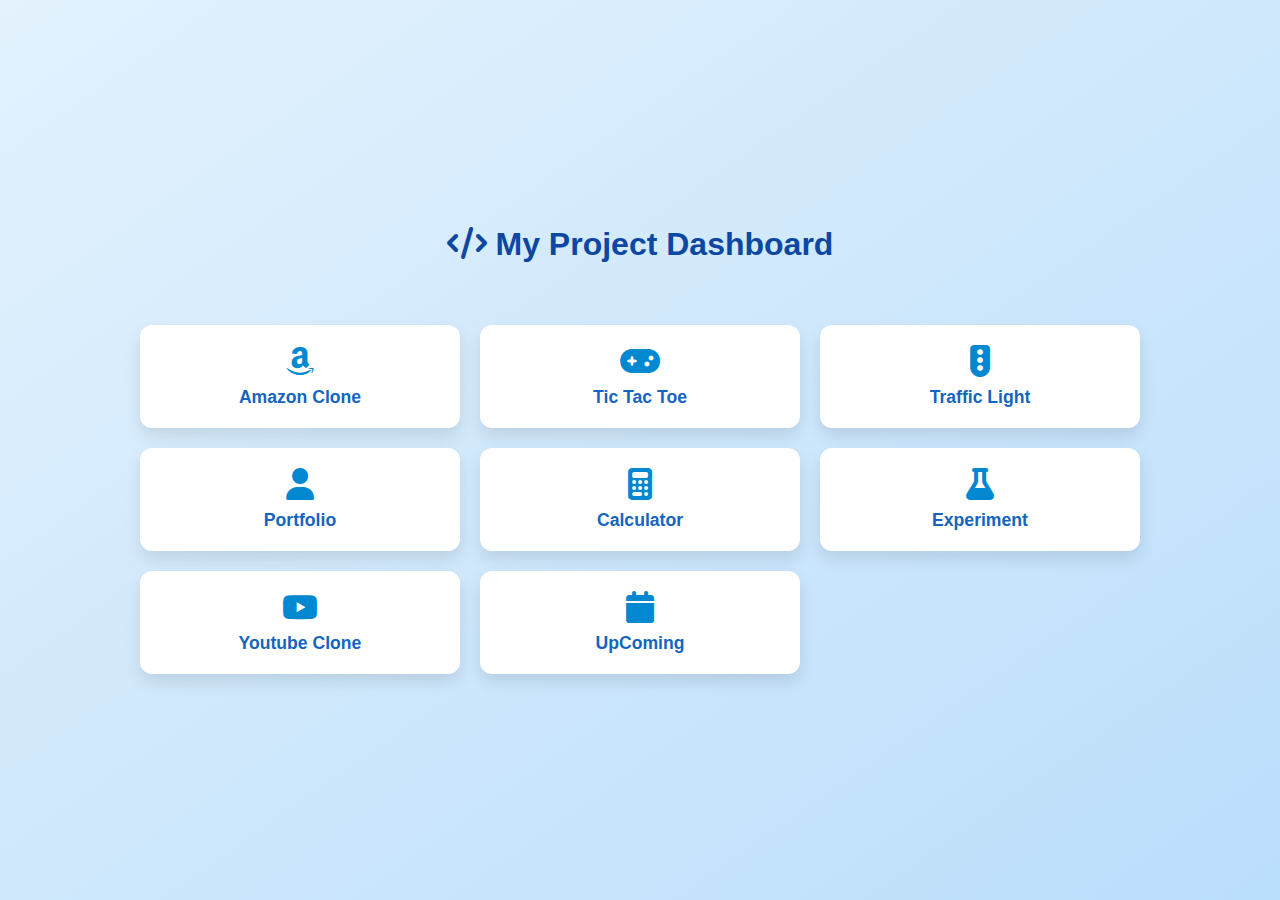
<file: index.html>
<!DOCTYPE html>
<html lang="en">
<head>
  <meta charset="UTF-8">
  <meta name="viewport" content="width=device-width, initial-scale=1.0">
  <title>My Projects Dashboard</title>
  <link rel="stylesheet" href="https://cdnjs.cloudflare.com/ajax/libs/font-awesome/6.5.0/css/all.min.css">
  <style>
    body {
      margin: 0;
      padding: 0;
      font-family: 'Segoe UI', sans-serif;
      background: linear-gradient(to bottom right, #e3f2fd, #bbdefb);
      display: flex;
      flex-direction: column;
      align-items: center;
      justify-content: center;
      min-height: 100vh;
    }
    h1 {
      margin-top: 40px;
      color: #0d47a1;
    }
    .project-container {
      display: grid;
      grid-template-columns: repeat(auto-fit, minmax(250px, 1fr));
      gap: 20px;
      padding: 40px;
      width: 90%;
      max-width: 1000px;
    }
    .project {
      background-color: white;
      padding: 20px;
      border-radius: 12px;
      box-shadow: 0 8px 16px rgba(0,0,0,0.1);
      text-align: center;
      transition: transform 0.3s;
    }
    .project:hover {
      transform: scale(1.05);
    }
    .project a {
      text-decoration: none;
      color: #1565c0;
      font-size: 1.1rem;
      font-weight: bold;
    }
    .project i {
      font-size: 2rem;
      margin-bottom: 10px;
      color: #0288d1;
    }
  </style>
</head>
<body>

  <h1><i class="fas fa-code"></i> My Project Dashboard</h1>

  <div class="project-container">
    <div class="project">
      <i class="fab fa-amazon"></i>
      <br>
      <a href="amazon-clone.html" target="_blank">Amazon Clone</a>
    </div>

    <div class="project">
      <i class="fas fa-gamepad"></i>
      <br>
      <a href="Tik-Tac-Toe6.html" target="_blank">Tic Tac Toe</a>
    </div>

    <div class="project">
      <i class="fas fa-traffic-light"></i>
      <br>
      <a href="Traffic-light3.html" target="_blank">Traffic Light</a>
    </div>

    <div class="project">
      <i class="fas fa-user"></i>
      <br>
      <a href="portfolio-main4.html" target="_blank">Portfolio</a>
    </div>

    <div class="project">
      <i class="fas fa-calculator"></i>
      <br>
      <a href="calculator5.html" target="_blank">Calculator</a>
    </div>

    <div class="project">
      <i class="fas fa-flask"></i>
      <br>
      <a href="experiment2.html" target="_blank">Experiment</a>
    </div>
    
    <div class="project">
<i class="fa-brands fa-youtube"></i>      <br>
      <a href="youtube-clone.html" target="_blank">Youtube Clone </a>
    </div>

    <div class="project">
      <i class="fas fa-calendar"></i>
      <br>
      <a href="upcoming.html" target="_blank">UpComing </a>
    </div>
  </div>

</body>
</html>
</file>
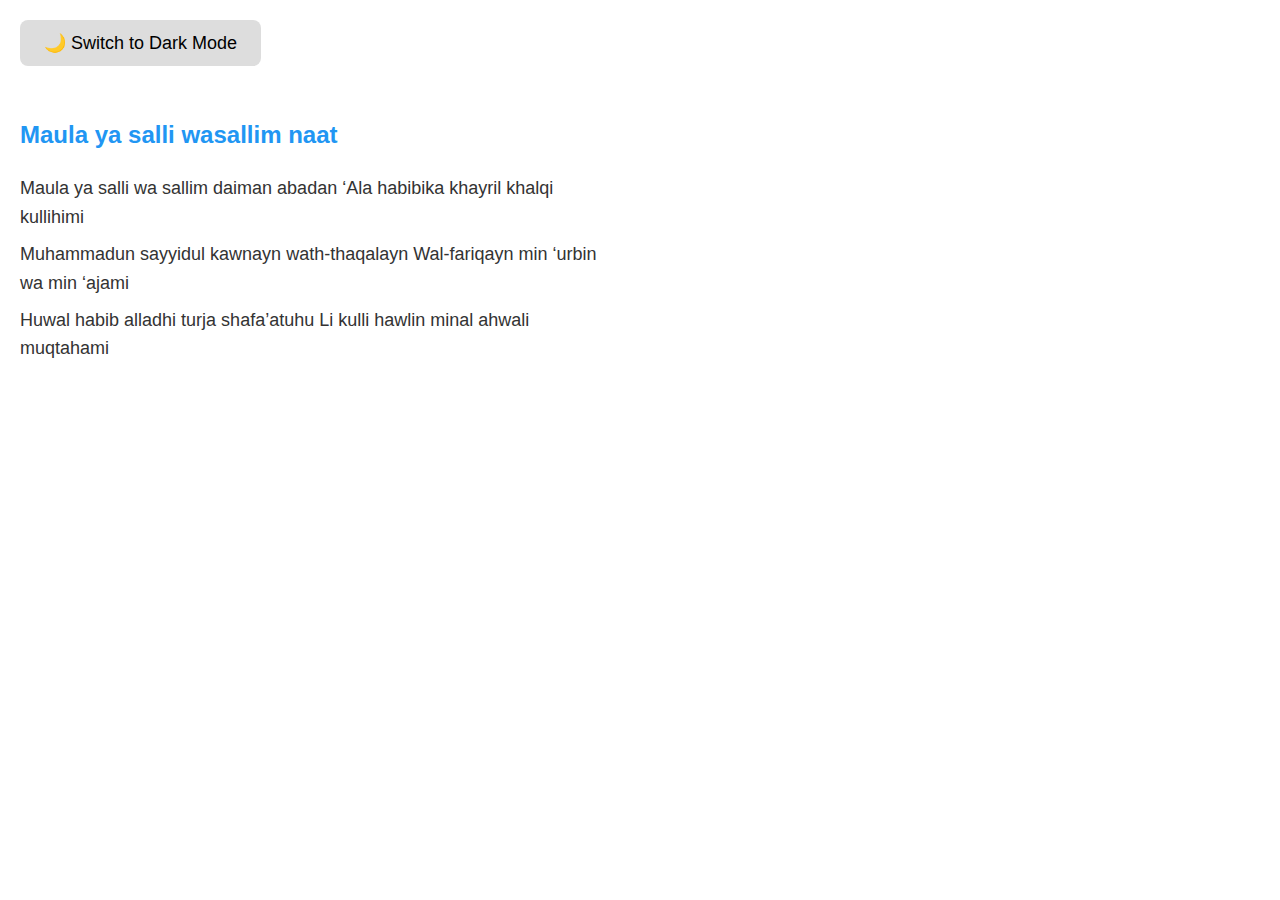
<file: day-night.html>
<!DOCTYPE html>
<html lang="en">
<head>
  <meta charset="UTF-8" />
  <meta name="viewport" content="width=device-width, initial-scale=1.0" />
  <title>Diagonal Theme Toggle</title>
  <style>
    html, body {
      margin: 0;
      padding: 0;
      overflow: hidden;
      height: 100%;
      font-family: Arial, sans-serif;
    }

    .grid {
      display: grid;
      grid-template-columns: repeat(3, 1fr);
      grid-template-rows: repeat(3, 1fr);
      width: 100vw;
      height: 100vh;
      position: absolute;
      top: 0;
      left: 0;
      z-index: -1;
    }

    .tile {
      transition: background-color 0.6s, color 0.6s;
      width: 100%;
      height: 100%;
    }

    .light-mode .tile {
      background-color: #ffffff;
      color: #000;
    }

    .dark-mode .tile {
      background-color: #111111;
      color: #fff;
    }

    button {
      position: absolute;
      top: 20px;
      left: 20px;
      padding: 12px 24px;
      font-size: 18px;
      border: none;
      border-radius: 8px;
      background-color: #ddd;
      color: #000;
      cursor: pointer;
      z-index: 10;
      transition: all 0.3s ease;
    }

    button:hover {
      background-color: #bbb;
      box-shadow: 0 0 10px rgba(0,0,0,0.2);
    }

    .progress-bar {
      position: absolute;
      top: 0;
      left: 0;
      height: 4px;
      background-color: #2196f3;
      width: 0%;
      z-index: 10;
      transition: width 0.9s ease;
    }

    .write {
      position: absolute;
      top: 100px;
      left: 20px;
      width: calc(100% - 40px);
      max-width: 600px;
      font-size: 18px;
      line-height: 1.6;
      color: #333;
      z-index: 1;
    }

    h1 {
      font-size: 24px;
      margin-bottom: 20px;
      color: #2196f3;
    }

    p {
      margin: 8px 0;
    }
  </style>
</head>
<body class="light-mode">
  <div class="progress-bar" id="progressBar"></div>
  <button id="mode">🌙 Switch to Dark Mode</button>
  <div class="grid" id="grid"></div>

  <div class="write">
    <h1>Maula ya salli wasallim naat</h1>
    <p>Maula ya salli wa sallim daiman abadan ‘Ala habibika khayril khalqi kullihimi</p>
    <p>Muhammadun sayyidul kawnayn wath-thaqalayn Wal-fariqayn min ‘urbin wa min ‘ajami</p>
    <p>Huwal habib alladhi turja shafa’atuhu Li kulli hawlin minal ahwali muqtahami</p>
    <!-- Add more lines as needed -->
  </div>

  <script>
    const body = document.body;
    const modeBtn = document.getElementById("mode");
    const progressBar = document.getElementById("progressBar");
    const grid = document.getElementById("grid");

    const rows = 3;
    const cols = 3;
    const tiles = [];

    for (let r = 0; r < rows; r++) {
      for (let c = 0; c < cols; c++) {
        const tile = document.createElement("div");
        tile.classList.add("tile");
        tile.style.transitionDelay = `${(r + c) * 100}ms`; // ✅ fixed backtick usage
        grid.appendChild(tile);
        tiles.push(tile);
      }
    }

    let currentMode = localStorage.getItem("mode") || "light";
    applyMode(currentMode, false);

    modeBtn.addEventListener("click", () => {
      progressBar.style.width = "0%";
      setTimeout(() => (progressBar.style.width = "100%"), 50);

      currentMode = currentMode === "light" ? "dark" : "light";
      localStorage.setItem("mode", currentMode);

      tiles.forEach((tile) => {
        tile.classList.remove("light-mode", "dark-mode");
        tile.offsetHeight; // force reflow
        tile.classList.add(currentMode + "-mode");
      });

      setTimeout(() => {
        applyMode(currentMode, true);
        progressBar.style.width = "0%";
      }, 900);
    });

    function applyMode(mode, animate = true) {
      body.classList.remove("light-mode", "dark-mode");
      body.classList.add(mode + "-mode");
      modeBtn.textContent =
        mode === "light" ? "🌙 Switch to Dark Mode" : "☀ Switch to Light Mode";

      if (!animate) {
        tiles.forEach((tile) => {
          tile.classList.add(mode + "-mode");
        });
      }
    }
  </script>
</body>
</html>
</file>
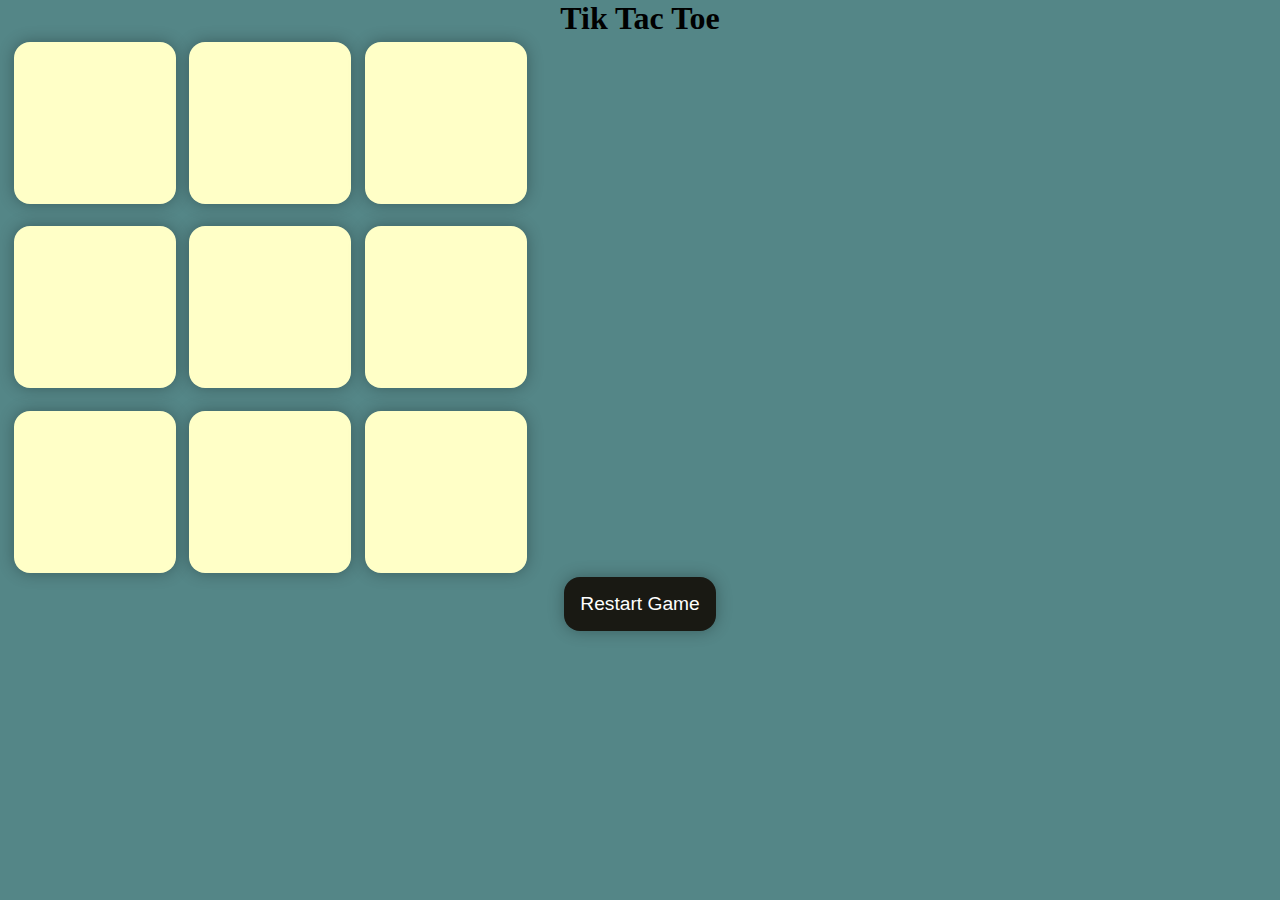
<file: sumit-file.html>
<!DOCTYPE html>
<html lang="en">
<head>
    <style>
*{
    margin: 0;
    padding: 0;
}
body{
    background-color: #548687;
    text-align: center;
}
.container {
    height: 70vh;
}
.game {
    height: 60vmin;
    width: 60vmin;
    display: flex;
    flex-wrap: wrap;
    justify-content: center;
    align-items: center;
    gap: 1.5vmin ;
}
.box {
    height: 18vmin;
        width: 18vmin;
        border-radius: 1rem;
        border: none;
        box-shadow: 0 0 1rem rgba(0, 0, 0, 0.3);
        font-size: 8vmin;
        color: #b0413e;
        background-color: #ffffc7;
}
#reset-btn {
    padding: 1rem ;
    font-size: 1.2rem;
    background-color: #191913;
    color: white;
    border-radius:1rem ;
    border: none;
    box-shadow: 0 0 1rem rgba(0, 0, 0, 0.3);
}
    </style>
    <meta charset="UTF-8">
    <meta name="viewport" content="width=device-width, initial-scale=1.0">
    <title>Tik tac toe </title>
</head>
<body>
    <main>
    <h1>Tik Tac Toe</h1>
    <div class="container ">
    <div class="game">
        <button class="box"></button>
   <button class="box"></button>
    <button class="box"></button>
    <button class="box"></button>
    <button class="box"></button>
    <button class="box"></button>
    <button class="box"></button>
    <button class="box"></button>
    <button class="box"></button>
    </div>

    <button id="reset-btn">Restart Game  </button>
</main>


    <script>
let boxes = document.querySelectorAll('.box');
let resetBtn = document.querySelector('reset-btn');

let turnO = true;

const winPatterns = [
    [0, 1, 2],
    [3, 4, 5],
    [6, 7, 8],
    [0, 3, 6],
    [1, 4, 7],
    [2, 5, 8],
    [0, 4, 8],
    [2, 4, 6]
    ];

boxes.forEach((box) => {
    box.addEventListener('click', () => {
console.log("box was clicked");
 if(turnO ){
    box.innerText = 'O';
    turnO = false;
     } else{ 
        box.innerText = 'X';
        turnO = true;
     }
     box.disabled = true;

      const checkWinner = () => {
        for ( let pattern of winPatterns) {
            // console.log(pattern[0], pattern[1], pattern[2]);
            // console.log(
        let post1Val =  boxes[pattern[0]].innerText,
          let post2Val = boxes[pattern[1]].innerText,
           let post3Val = boxes[pattern[2]].innerText;
           
          if (postVal != ""&& pos2val != ""&& pos3val != ""){
            if(postVal === pos2val && pos2val === pos3val){
         console.log("We have a winner");
            }
          }
        }
        
    );
;
    </script>
</body>
</html>
</file>
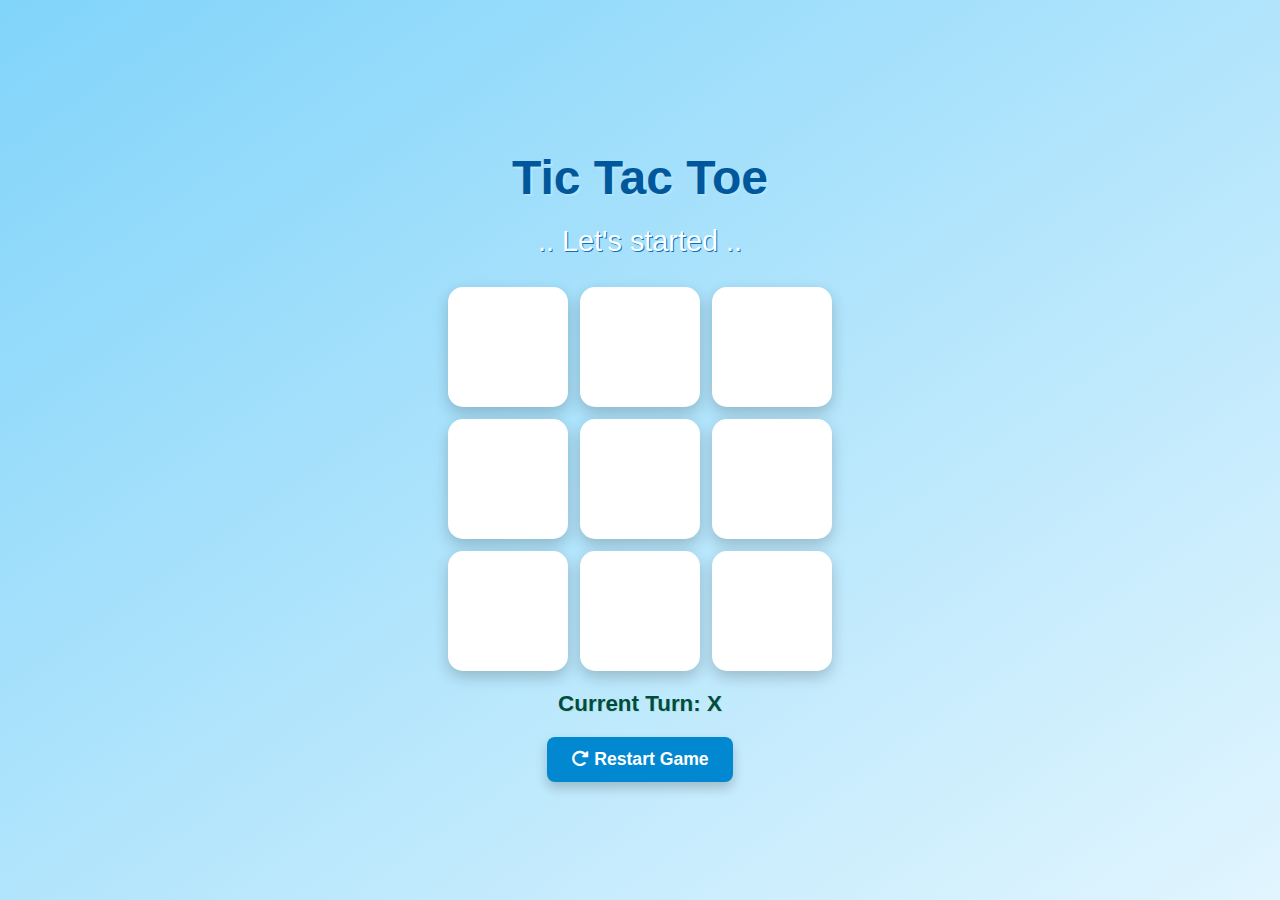
<file: Tik-Tac-Toe6.html>
<!DOCTYPE html>
<html lang="en">
<head>
  <meta charset="UTF-8">
  <link rel="stylesheet" href="Tik-Tac-Toe6.2.css">
  <meta name="viewport" content="width=device-width, initial-scale=1.0">
  <title>Tic Tac Toe</title>
  <link rel="stylesheet" href="https://cdnjs.cloudflare.com/ajax/libs/font-awesome/6.5.0/css/all.min.css">
  
</head>
<body>
  <h1> Tic Tac Toe</h1>
  <p> .. Let's started ..</p>
  <div class="board" id="board"></div>
  <div id="status"></div>
  <button onclick="resetGame()"> <i class="fa-solid fa-rotate-right">  </i>
Restart Game</button>

  <script src="link.js" >
    
  </script>
</body>
</html>
</file>
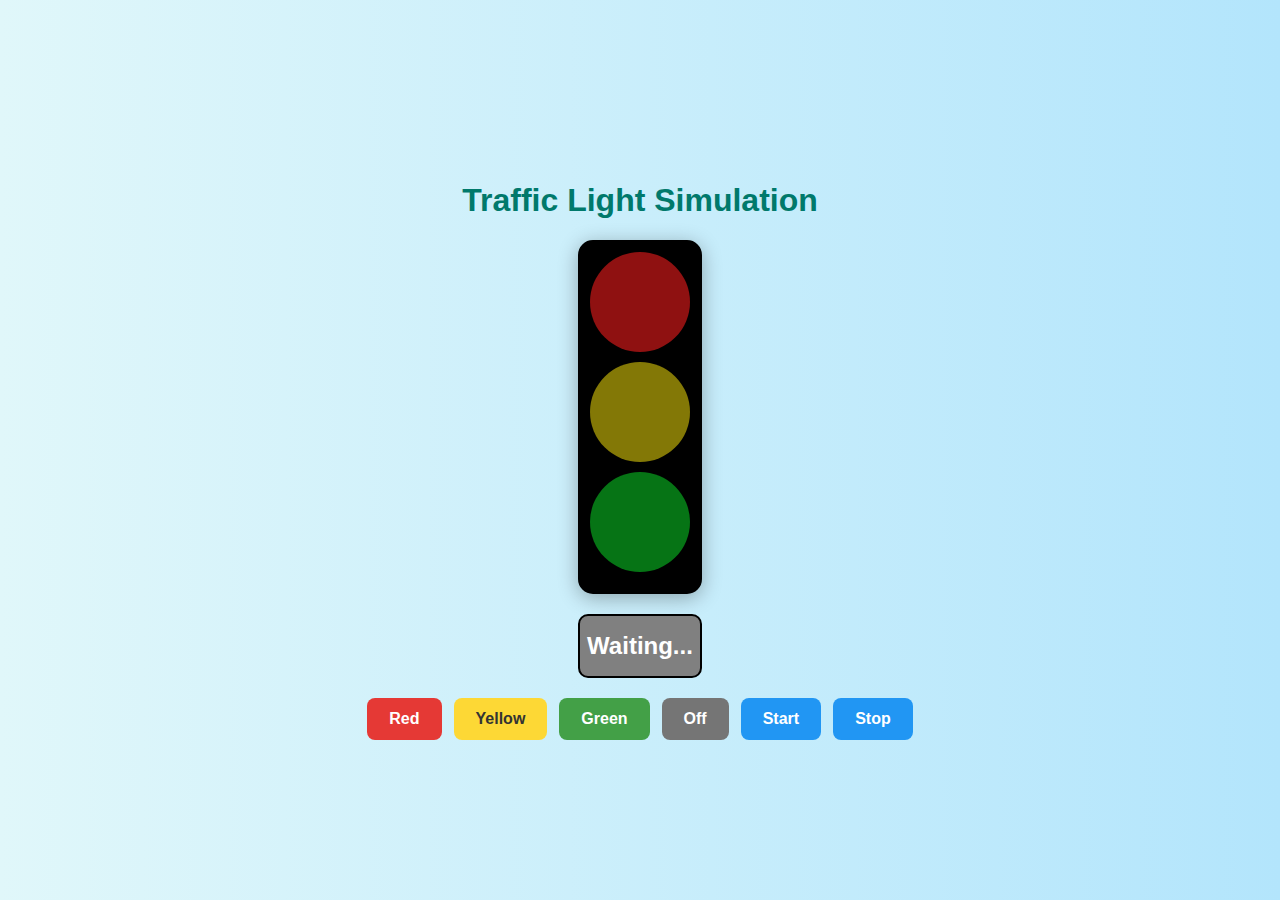
<file: Traffic-light3.html>
<!DOCTYPE html>
<html lang="en">
<head>
  <meta charset="UTF-8" />
  <meta name="viewport" content="width=device-width, initial-scale=1.0"/>
  <title>Traffic Light</title>
  <style>
    body {
      margin: 0;
      padding: 0;
      background: linear-gradient(to right, #e0f7fa, #b3e5fc);
      font-family: Arial, sans-serif;
      display: flex;
      flex-direction: column;
      align-items: center;
      justify-content: center;
      min-height: 100vh;
    }

    h1 {
      color: #00796b;
    }

    .container {
      border: 2px solid black;
      border-radius: 15px;
      height: 350px;
      width: 120px;
      background-color: black;
      box-shadow: 0 4px 20px rgba(0, 0, 0, 0.3);
      margin-bottom: 20px;
    }

    .div1, .div2, .div3 {
      height: 100px;
      width: 100px;
      margin: 10px;
      border-radius: 50%;
      transition: background-color 0.3s;
    }

    #box1 {
      background-color: rgba(159, 19, 19, 0.899);
    }

    #box2 {
      background-color: rgb(131, 120, 6);
    }

    #box3 {
      background-color: rgba(13, 245, 44, 0.473);
    }

    .timer-box {
      width: 120px;
      height: 60px;
      font-size: 24px;
      text-align: center;
      line-height: 60px;
      border: 2px solid #000;
      border-radius: 10px;
      background-color: gray;
      color: white;
      font-weight: bold;
      margin-bottom: 20px;
    }

    .mainbutton {
      display: flex;
      flex-wrap: wrap;
      gap: 12px;
      justify-content: center;
    }

    .mainbutton button {
      padding: 12px 22px;
      font-size: 16px;
      font-weight: bold;
      border: none;
      border-radius: 8px;
      color: white;
      cursor: pointer;
      transition: transform 0.2s, box-shadow 0.2s;
    }

    #Red {
      background-color: #e53935;
    }
    #Red:hover {
      background-color: #c62828;
      transform: scale(1.05);
      box-shadow: 0 4px 10px rgba(229, 57, 53, 0.5);
    }

    #Yellow {
      background-color: #fdd835;
      color: #333;
    }
    #Yellow:hover {
      background-color: #fbc02d;
      transform: scale(1.05);
      box-shadow: 0 4px 10px rgba(253, 216, 53, 0.6);
    }

    #Green {
      background-color: #43a047;
    }
    #Green:hover {
      background-color: #2e7d32;
      transform: scale(1.05);
      box-shadow: 0 4px 10px rgba(67, 160, 71, 0.5);
    }

    #Off {
      background-color: #757575;
    }
    #Off:hover {
      background-color: #616161;
      transform: scale(1.05);
      box-shadow: 0 4px 10px rgba(117, 117, 117, 0.5);
    }

    .mainbutton button:not(#Red):not(#Yellow):not(#Green):not(#Off) {
      background-color: #2196f3;
    }
    .mainbutton button:not(#Red):not(#Yellow):not(#Green):not(#Off):hover {
      background-color: #1976d2;
      transform: scale(1.05);
      box-shadow: 0 4px 10px rgba(33, 150, 243, 0.5);
    }
  </style>
</head>
<body>

  <h1>Traffic Light Simulation</h1>

  <div class="container">
    <div class="div1" id="box1"></div>
    <div class="div2" id="box2"></div>
    <div class="div3" id="box3"></div>
  </div>

  <div class="timer-box" id="timerBox">Waiting...</div>

  <div class="mainbutton">
    <button id="Red" onclick="sumit(event)">Red</button>
    <button id="Yellow" onclick="sumit(event)">Yellow</button>
    <button id="Green" onclick="sumit(event)">Green</button>
    <button id="Off" onclick="sumit(event)">Off</button>
    <button onclick="startCycle()">Start</button>
    <button onclick="stopCycle()">Stop</button>
  </div>

  <script>
    let intervalId;
    let state = "Off";
    const timerBox = document.getElementById("timerBox");

    function updateTimerBox(color, sec) {
      timerBox.style.backgroundColor = color;
      timerBox.textContent = sec + "s";
    }

    function resetLights() {
      document.getElementById("box1").style.backgroundColor = "rgba(159, 19, 19, 0.899)";
      document.getElementById("box2").style.backgroundColor = "rgb(131, 120, 6)";
      document.getElementById("box3").style.backgroundColor = "rgba(13, 245, 44, 0.473)";
    }

    function sumit(event) {
      stopCycle();
      switch (event.target.id) {
        case "Red":
          document.getElementById("box1").style.backgroundColor = "red";
          document.getElementById("box2").style.backgroundColor = "rgb(131, 120, 6)";
          document.getElementById("box3").style.backgroundColor = "rgba(13, 245, 44, 0.473)";
          updateTimerBox("red", "Manual");
          break;
        case "Yellow":
          document.getElementById("box2").style.backgroundColor = "yellow";
          document.getElementById("box1").style.backgroundColor = "rgba(159, 19, 19, 0.899)";
          document.getElementById("box3").style.backgroundColor = "rgba(13, 245, 44, 0.473)";
          updateTimerBox("orange", "Manual");
          break;
        case "Green":
          document.getElementById("box3").style.backgroundColor = "rgb(10, 229, 10)";
          document.getElementById("box1").style.backgroundColor = "rgba(159, 19, 19, 0.899)";
          document.getElementById("box2").style.backgroundColor = "rgb(131, 120, 6)";
          updateTimerBox("green", "Manual");
          break;
        case "Off":
          resetLights();
          timerBox.style.backgroundColor = "gray";
          timerBox.textContent = "Off";
          break;
      }
    }

    function startCycle() {
      stopCycle();
      let sec = 0;
      state = "Red";
      updateLight(state);

      intervalId = setInterval(() => {
        sec++;
        updateTimerBox(getColor(state), sec);

        if (state === "Red" && sec === 15) {
          state = "Yellow";
          sec = 0;
          updateLight(state);
        } else if (state === "Yellow" && sec === 5) {
          state = "Green";
          sec = 0;
          updateLight(state);
        } else if (state === "Green" && sec === 10) {
          state = "Red";
          sec = 0;
          updateLight(state);
        }
      }, 1000);
    }

    function stopCycle() {
      clearInterval(intervalId);
      intervalId = null;
      timerBox.textContent = "Stopped";
      timerBox.style.backgroundColor = "gray";
    }

    function updateLight(current) {
      resetLights();
      switch (current) {
        case "Red":
          document.getElementById("box1").style.backgroundColor = "red";
          break;
        case "Yellow":
          document.getElementById("box2").style.backgroundColor = "yellow";
          break;
        case "Green":
          document.getElementById("box3").style.backgroundColor = "rgb(10, 229, 10)";
          break;
      }
    }

    function getColor(state) {
      switch (state) {
        case "Red": return "red";
        case "Yellow": return "orange";
        case "Green": return "green";
        default: return "gray";
      }
    }
  </script>
</body>
</html>
</file>
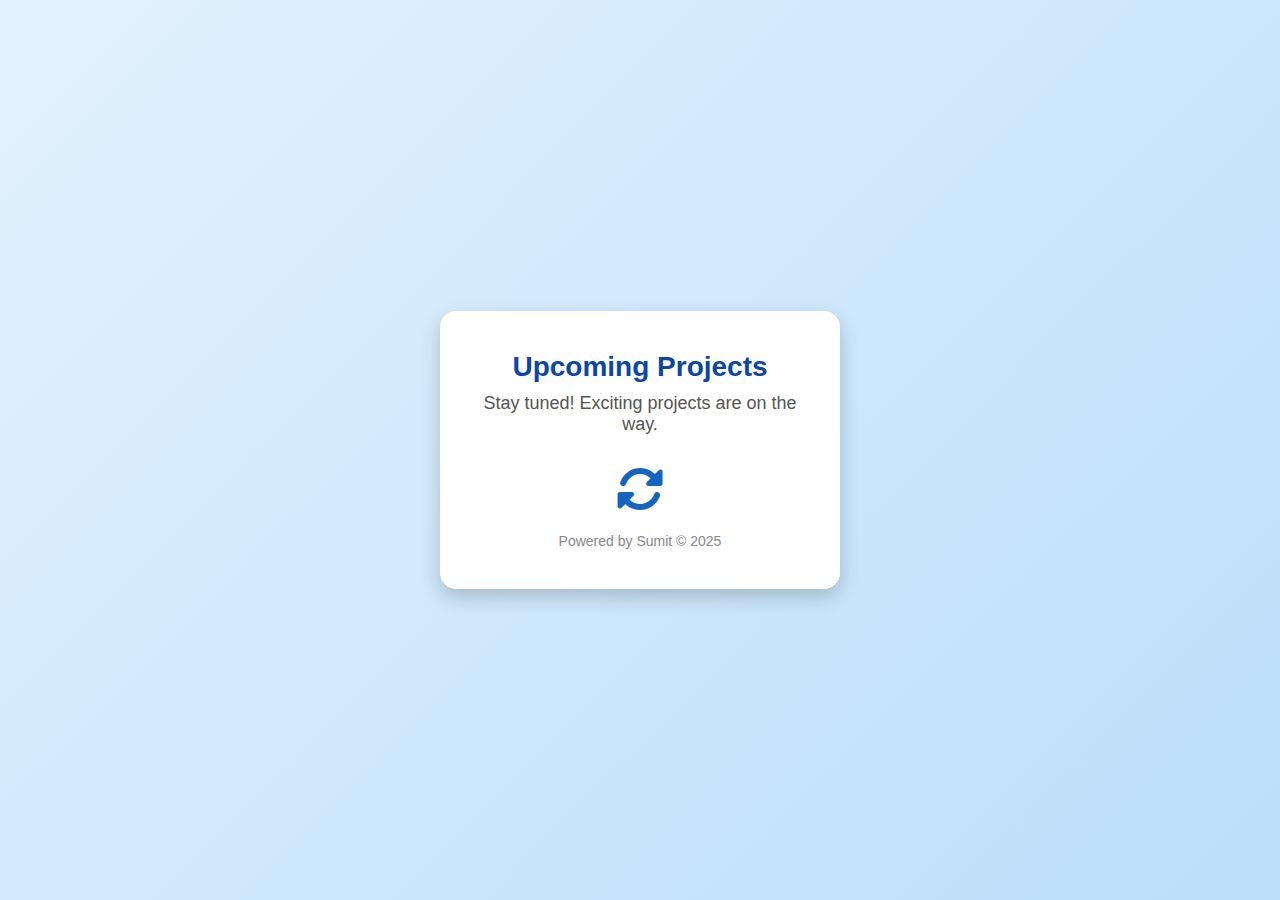
<file: upcoming.html>
<!DOCTYPE html>
<html lang="en">
<head>
  <meta charset="UTF-8">
  <title>Upcoming Projects</title>
  <meta name="viewport" content="width=device-width, initial-scale=1.0">
  <!-- Font Awesome CDN -->
  <link rel="stylesheet" href="https://cdnjs.cloudflare.com/ajax/libs/font-awesome/6.4.0/css/all.min.css">
  <style>
    * {
      margin: 0;
      padding: 0;
      box-sizing: border-box;
    }

    body {
      height: 100vh;
      background: linear-gradient(135deg, #e3f2fd, #bbdefb);
      display: flex;
      justify-content: center;
      align-items: center;
      font-family: 'Segoe UI', sans-serif;
    }

    .container {
      background-color: #ffffff;
      padding: 40px;
      border-radius: 16px;
      box-shadow: 0 8px 20px rgba(0, 0, 0, 0.2);
      text-align: center;
      max-width: 400px;
      width: 90%;
    }

    h1 {
      color: #0d47a1;
      font-size: 28px;
      margin-bottom: 10px;
    }

    p {
      font-size: 18px;
      color: #555;
      margin-bottom: 30px;
    }

    .refresh-icon {
      font-size: 48px;
      cursor: pointer;
      transition: transform 0.4s ease, color 0.4s ease;
      color: #1565c0;
    }

    .refresh-icon:hover {
      transform: rotate(360deg) scale(1.2);
      color: #e53935;
    }

    .rotating {
      animation: spin 2s linear infinite;
      color: #1565c0;
    }

    @keyframes spin {
      0% {
        transform: rotate(0deg);
        color: #1565c0;
      }
      50% {
        color: #e53935;
      }
      100% {
        transform: rotate(360deg);
        color: #1565c0;
      }
    }

    .footer {
      margin-top: 20px;
      font-size: 14px;
      color: #888;
    }
  </style>
</head>
<body>

  <div class="container">
    <h1>Upcoming Projects</h1>
    <p>Stay tuned! Exciting projects are on the way.</p>
    <i class="fas fa-sync-alt refresh-icon" id="refreshBtn" title="Refresh"></i>
    <div class="footer">Powered by Sumit © 2025</div>
  </div>

  <script>
    const refreshBtn = document.getElementById('refreshBtn');
    refreshBtn.addEventListener('click', () => {
      refreshBtn.classList.add('rotating');
      setTimeout(() => {
        refreshBtn.classList.remove('rotating');
        alert("Projects are coming soon. Stay tuned!");
      }, 2000);
    });
  </script>

</body>
</html>
</file>
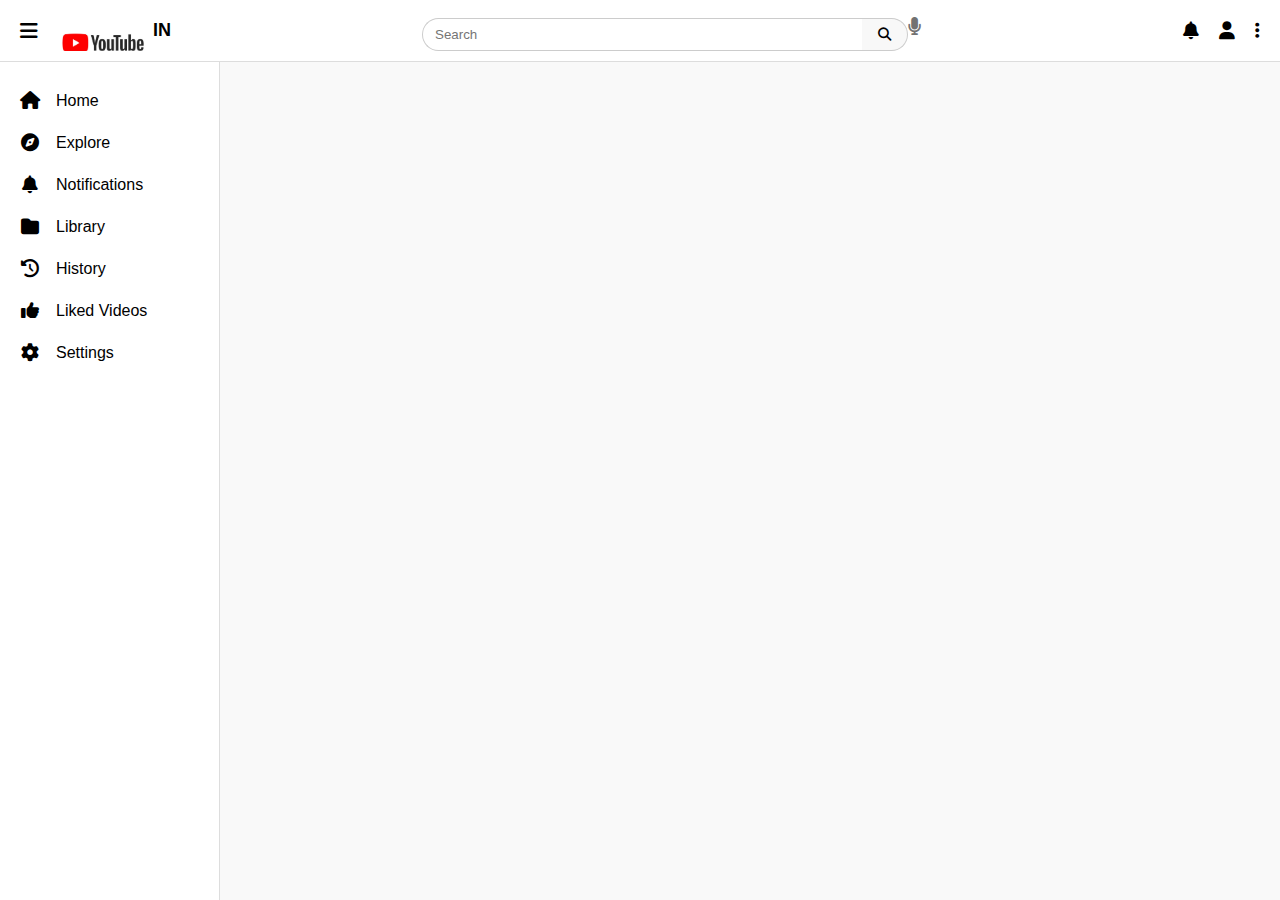
<file: youtube-clone.html>
<!DOCTYPE html>
<html lang="en">
<head>
  <meta charset="UTF-8" />
  <meta name="viewport" content="width=device-width, initial-scale=1.0"/>
  <title>YouTube Clone</title>
  <link rel="stylesheet" href="https://cdnjs.cloudflare.com/ajax/libs/font-awesome/6.5.0/css/all.min.css"/>
  <style>
    * {
      margin: 0;
      padding: 0;
      box-sizing: border-box;
    }

    body {
      font-family: Arial, sans-serif;
      display: flex;
      min-height: 100vh;
      background-color: #f9f9f9;
    }

    header {
      position: fixed;
      width: 100%;
      background-color: #fff;
      border-bottom: 1px solid #ddd;
      padding: 10px 20px;
      z-index: 10;
    }

    .navbar {
      display: flex;
      align-items: center;
      justify-content: space-between;
    }

    .left-section,
    .right-section {
      display: flex;
      align-items: center;
    }

    .left-section i {
      font-size: 20px;
      margin-right: 20px;
      cursor: pointer;
    }

    .logo {
      background-image: url('youtube-image.jpg'); /* replace with your actual image path */
      background-size: cover;
      height: 40px;
      width: 90px;
      margin-right: 5px;
    }

    .logo-text {
      font-weight: bold;
      font-size: 18px;
    }

    .center-section {
      flex-grow: 1;
      display: flex;
      justify-content: center;
      align-items: center;
    }

    .search-bar {
      display: flex;
      width: 60%;
      max-width: 500px;
    }

    .search-bar input {
      width: 100%;
      padding: 8px 12px;
      border: 1px solid #ccc;
      border-right: none;
      border-radius: 20px 0 0 20px;
      outline: none;
    }

    .search-bar button {
      padding: 8px 16px;
      border: 1px solid #ccc;
      background-color: #f8f8f8;
      border-left: none;
      border-radius: 0 20px 20px 0;
      cursor: pointer;
    }

    .right-section i {
      font-size: 18px;
      margin-left: 20px;
      cursor: pointer;
    }

    /* Sidebar */
    .sidebar {
      position: fixed;
      top: 60px; /* height of header */
      left: 0;
      width: 220px;
      height: calc(100% - 60px);
      background-color: #fff;
      border-right: 1px solid #ddd;
      padding-top: 20px;
      z-index: 5;
    }

    .sidebar ul {
      list-style: none;
      padding: 0;
    }

    .sidebar li {
      display: flex;
      align-items: center;
      padding: 12px 20px;
      cursor: pointer;
      transition: background 0.2s;
    }

    .sidebar li:hover {
      background-color: #f0f0f0;
    }

    .sidebar i {
      margin-right: 16px;
      font-size: 18px;
      width: 20px;
      text-align: center;
    }

    /* Main content area */
    .main-content {
      margin-top: 60px; /* header height */
      margin-left: 220px; /* sidebar width */
      padding: 20px;
      flex-grow: 1;
    }

    @media (max-width: 768px) {
      .search-bar {
        width: 80%;
      }

      .right-section i {
        margin-left: 10px;
      }

      .sidebar {
        width: 60px;
      }

      .sidebar li span {
        display: none;
      }

      .main-content {
        margin-left: 60px;
      }
    }
    .search-bar{
        margin-top: 8px;
        margin-left: 10px; 
        font-size: large;
        color: #727272;
    }
  </style>
</head>
<body>
  <!-- Sidebar -->
  <div class="sidebar">
    <ul>
      <li><i class="fa-solid fa-house"></i> <span>Home</span></li>
      <li><i class="fa-solid fa-compass"></i> <span>Explore</span></li>
      <li><i class="fa-solid fa-bell"></i> <span>Notifications</span></li>
      <li><i class="fa-solid fa-folder"></i> <span>Library</span></li>
      <li><i class="fa-solid fa-clock-rotate-left"></i> <span>History</span></li>
      <li><i class="fa-solid fa-thumbs-up"></i> <span>Liked Videos</span></li>
      <li><i class="fa-solid fa-gear"></i> <span>Settings</span></li>
    </ul>
  </div>

  <!-- Header/Navbar -->
  <header>
    <div class="navbar">
      <div class="left-section">
        <i class="fa-solid fa-bars"></i>
        <div class="logo"></div>
        <span class="logo-text">IN</span>
      </div>

      <div class="center-section">
        <div class="search-bar">
          <input type="text" placeholder="Search" />
          <button><i class="fa-solid fa-magnifying-glass"></i></button>
               <i class="fa-solid fa-microphone " ></i>
        </div>
      </div>

      <div class="right-section">

        <i class="fa-solid fa-bell"></i>
        <i class="fa-solid fa-user"></i>
        <i class="fa-solid fa-ellipsis-v"></i>
      </div>
    </div>
  </header>

  <!-- Main Content -->
  <div class="main-content">
   
  </div>
</body>
</html>
</file>
<file: Tik-Tac-Toe6.2.css>
body {
      font-family: 'Segoe UI', sans-serif;
      background: linear-gradient(to bottom right, #81d4fa, #e1f5fe);
      display: flex;
      flex-direction: column;
      align-items: center;
      justify-content: center;
      height: 100vh;
      margin: 0;
    }
    h1 {
      margin-bottom: 20px;
      color: #01579b;
      font-size: 3rem;
      text-shadow: 2px 2px #b3e5fc;
    }
    p {
      font-size: 1.8rem;
      color: #ffffff;
      margin-top: 0px;
      text-shadow: 1px 1px #0772c3;
    }
    .board {
      display: grid;
      grid-template-columns: repeat(3, 120px);
      grid-template-rows: repeat(3, 120px);
      gap: 12px;
    }
    .cell {
      width: 120px;
      height: 120px;
      background-color: #ffffff;
      display: flex;
      align-items: center;
      justify-content: center;
      font-size: 3rem;
      font-weight: bold;
      cursor: pointer;
      border-radius: 15px;
      box-shadow: 0 6px 15px rgba(0,0,0,0.2);
      transition: transform 0.2s, background-color 0.3s;
    }
    .cell:hover {
      background-color: #b2ebf2;
      transform: scale(1.05);
    }
    #status {
      margin-top: 20px;
      font-size: 1.4rem;
      font-weight: bold;
      color: #004d40;
      text-shadow: 1px 1px #b2dfdb;
    }
    button {
      margin-top: 20px;
      padding: 12px 24px;
      font-size: 1.1rem;
      cursor: pointer;
      border: none;
      background-color: #0288d1;
      color: white;
      border-radius: 8px;
      font-weight: bold;
      box-shadow: 0 6px 12px rgba(0,0,0,0.2);
      transition: background-color 0.3s, transform 0.2s;
    }
    button:hover {
      background-color: #0277bd;
      transform: scale(1.05);
    }
</file>
